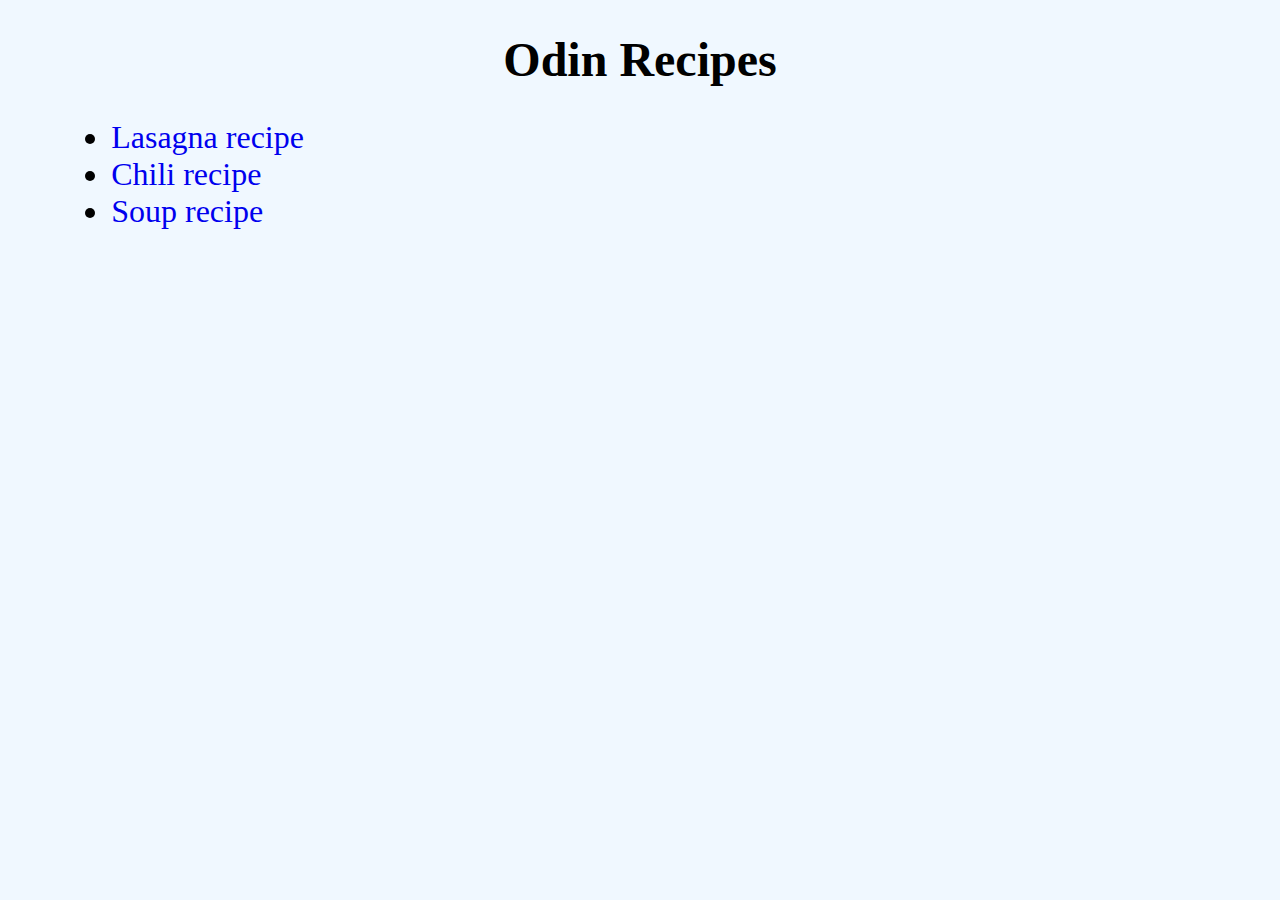
<file: index.html>
<!DOCTYPE html>
<html lang="en">
<head>
    <meta charset="UTF-8">
    <meta name="viewport" content="width=device-width, initial-scale=1.0">
    <title>Recipes</title>
    <link rel="stylesheet" href="style.css">
</head>
<body>
    <h1>Odin Recipes</h1>
    <ul>
        <li><a href="recipes/lasagna.html">Lasagna recipe</a></li>
        <li><a href="recipes/chili.html">Chili recipe</a></li>
        <li><a href="recipes/soup.html">Soup recipe</a></li>
    </ul>
</body>
</html>
</file>
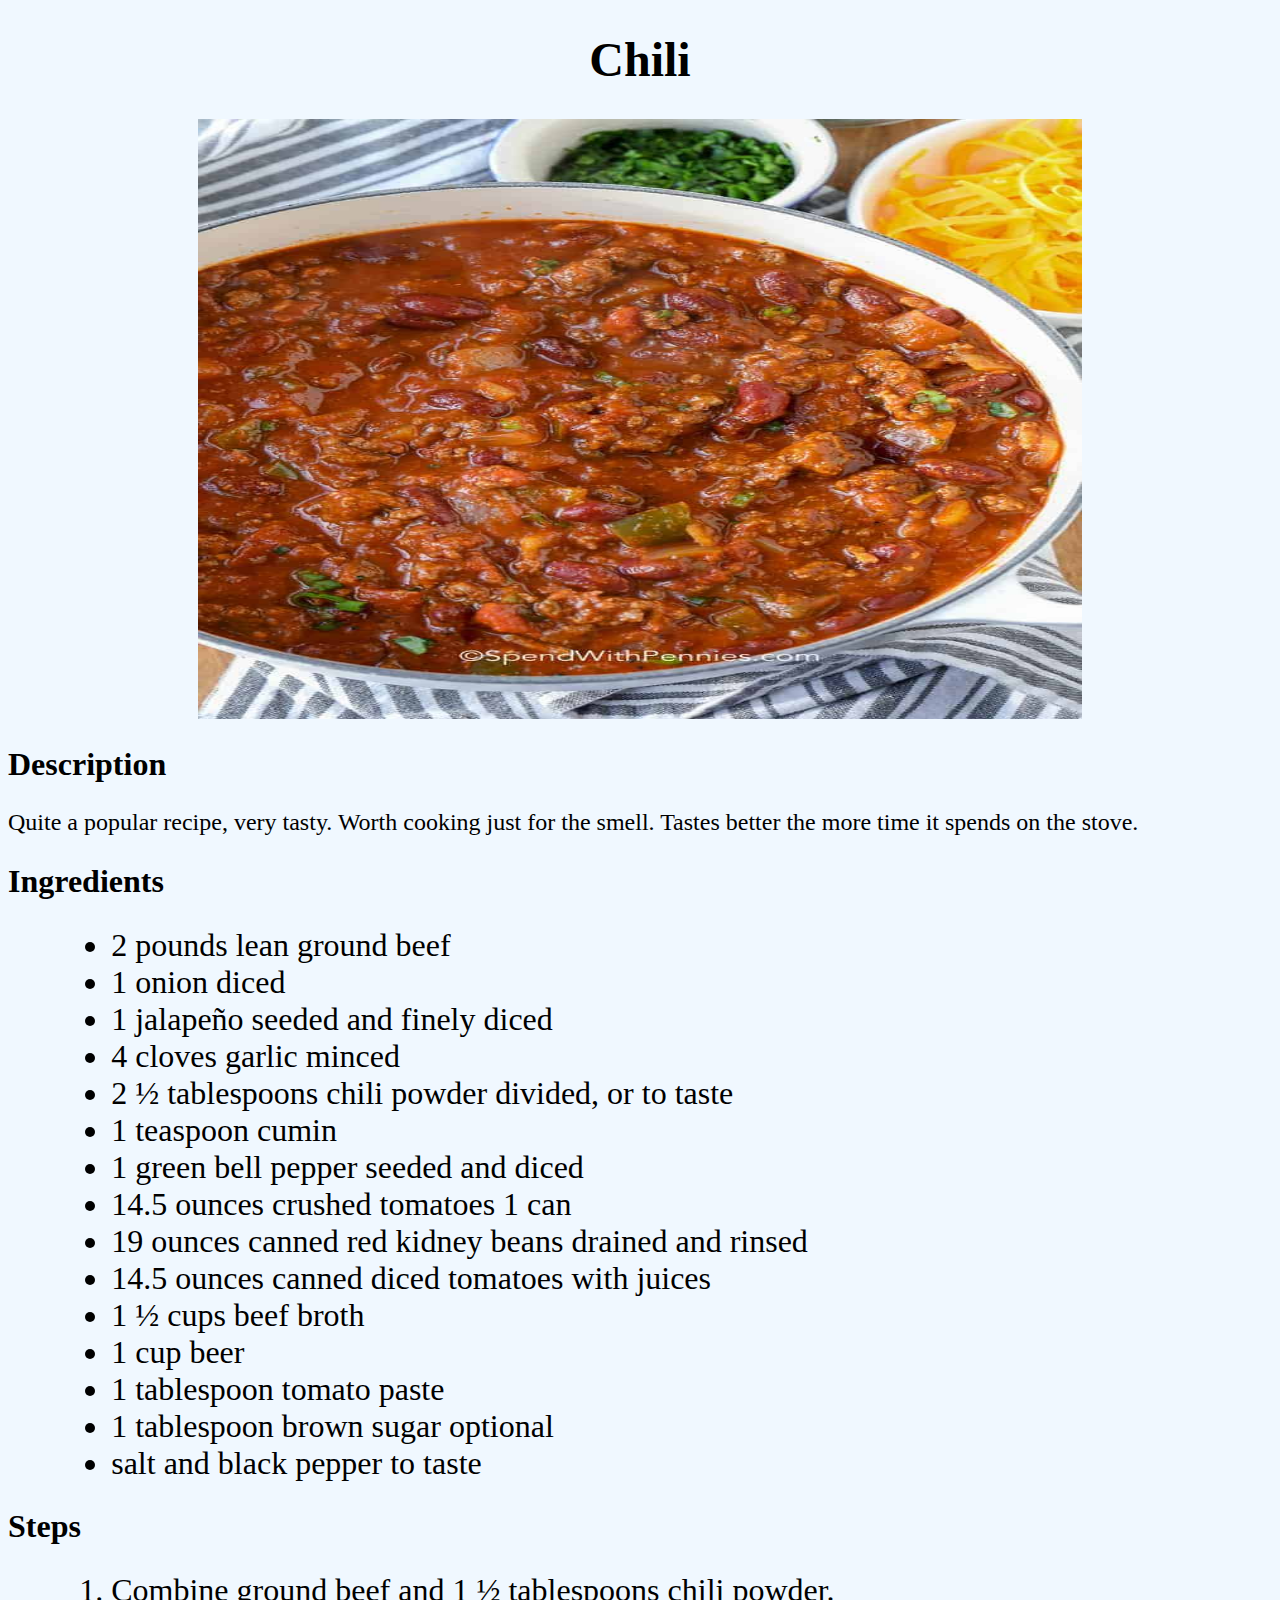
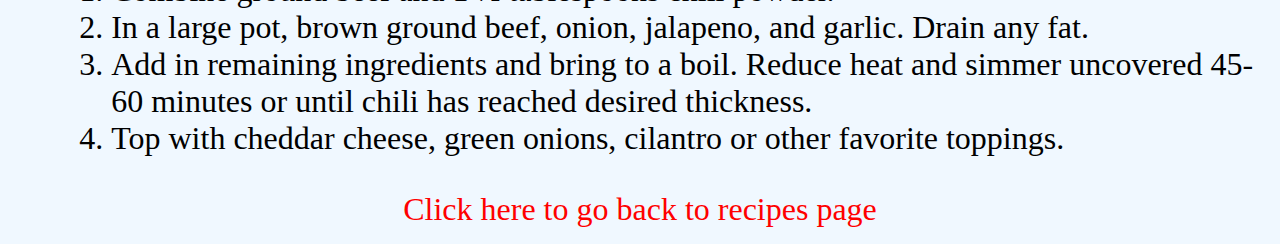
<file: recipes/chili.html>
<!DOCTYPE html>
<html lang="en">
<head>
    <meta charset="UTF-8">
    <meta name="viewport" content="width=device-width, initial-scale=1.0">
    <title>Chili</title>
    <link rel="stylesheet" href="../style.css">
</head>
<body>
    <h1>Chili</h1>
    <img src="../images/Chili.jpg" alt="Chili image" height="600" width="700">
    <h2>Description</h2>
    <p class="p1">Quite a popular recipe, very tasty. Worth cooking just for the smell. Tastes better the more time it spends on the stove.</p>
    <h2>Ingredients</h2>
    <ul>
        <li>2 pounds lean ground beef</li>
        <li>1 onion diced</li>
        <li>1 jalapeño seeded and finely diced</li>
        <li>4 cloves garlic minced</li>
        <li>2 ½ tablespoons chili powder divided, or to taste</li>
        <li>1 teaspoon cumin</li>
        <li>1 green bell pepper seeded and diced</li>
        <li>14.5 ounces crushed tomatoes 1 can</li>
        <li>19 ounces canned red kidney beans drained and rinsed</li>
        <li>14.5 ounces canned diced tomatoes with juices</li>
        <li>1 ½ cups beef broth</li>
        <li>1 cup beer</li>
        <li>1 tablespoon tomato paste</li>
        <li>1 tablespoon brown sugar optional</li>
        <li>salt and black pepper to taste</li>
    </ul>
    <h2>Steps</h2>
    <ol>
        <li>Combine ground beef and 1 ½ tablespoons chili powder.</li>
        <li>In a large pot, brown ground beef, onion, jalapeno, and garlic. Drain any fat.</li>
        <li>Add in remaining ingredients and bring to a boil. Reduce heat and simmer uncovered 45-60 minutes or until chili has reached desired thickness.</li>
        <li>Top with cheddar cheese, green onions, cilantro or other favorite toppings.</li>
    </ol>
    <br>
    <p class="center"><a href="../index.html" class="home">Click here to go back to recipes page</a></p>
</body>
</html>
</file>
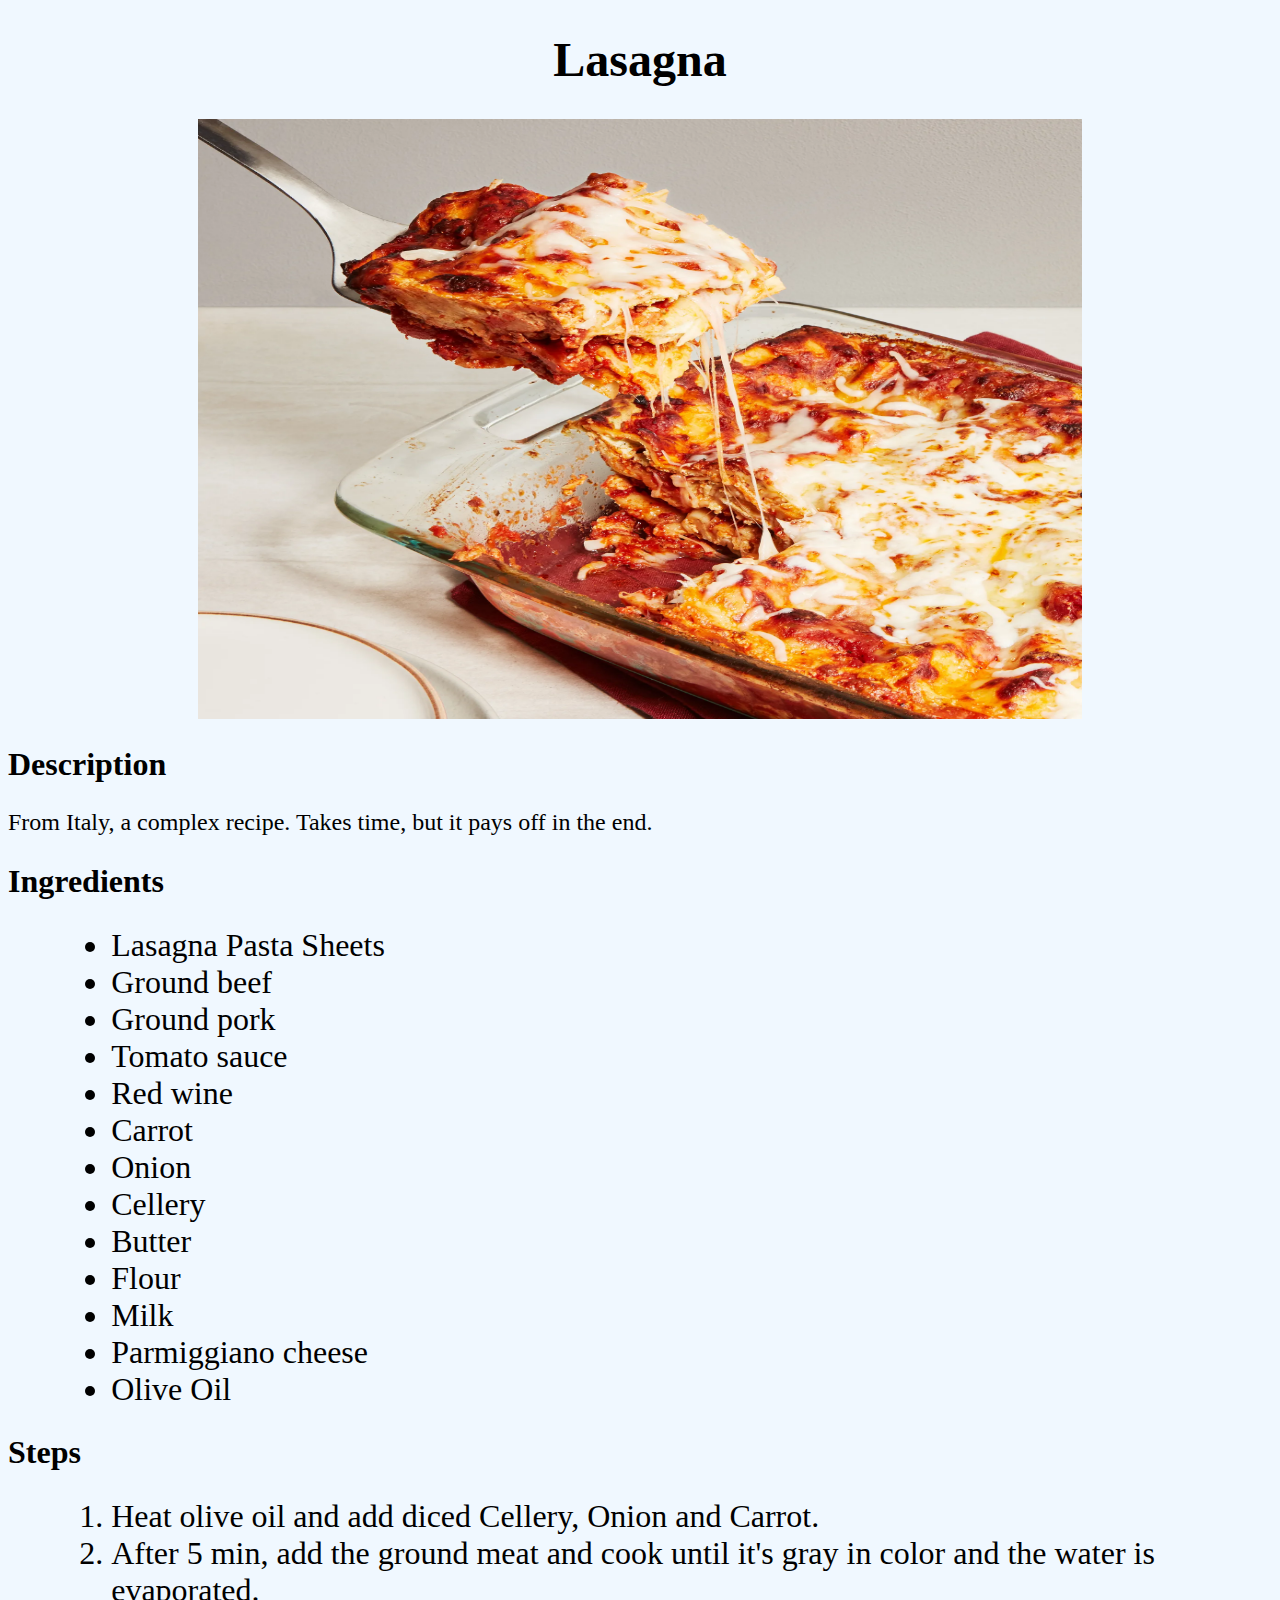
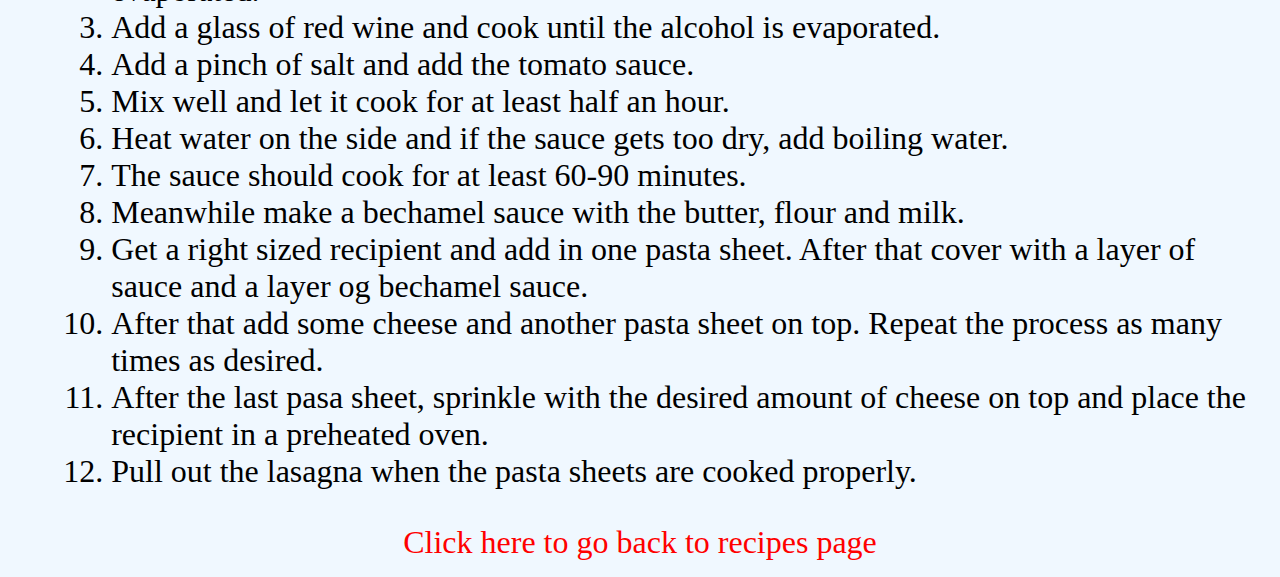
<file: recipes/lasagna.html>
<!DOCTYPE html>
<html lang="en">
<head>
    <meta charset="UTF-8">
    <meta name="viewport" content="width=device-width, initial-scale=1.0">
    <title>Lasagna</title>
    <link rel="stylesheet" href="../style.css">
</head>
<body>
    <h1>Lasagna</h1>
    <img src="../images/Lasagna.jpg" alt="A Lasagna picture" height="600" width="700">
    <h2>Description</h2>
    <p class="p1">From Italy, a complex recipe. Takes time, but it pays off in the end.</p>
    <h2>Ingredients</h2>
    <ul>
        <li>Lasagna Pasta Sheets</li>
        <li>Ground beef</li>
        <li>Ground pork</li>
        <li>Tomato sauce</li>
        <li>Red wine</li>
        <li>Carrot</li>
        <li>Onion</li>
        <li>Cellery</li>
        <li>Butter</li>
        <li>Flour</li>
        <li>Milk</li>
        <li>Parmiggiano cheese</li>
        <li>Olive Oil</li>
    </ul>
    <h2>Steps</h2>
    <ol>
        <li>Heat olive oil and add diced Cellery, Onion and Carrot.</li>
        <li>After 5 min, add the ground meat and cook until it's gray in color and the water is evaporated.</li>
        <li>Add a glass of red wine and cook until the alcohol is evaporated.</li>
        <li>Add a pinch of salt and add the tomato sauce.</li>
        <li>Mix well and let it cook for at least half an hour.</li>
        <li>Heat water on the side and if the sauce gets too dry, add boiling water.</li>
        <li>The sauce should cook for at least 60-90 minutes.</li>
        <li>Meanwhile make a bechamel sauce with the butter, flour and milk.</li>
        <li>Get a right sized recipient and add in one pasta sheet. After that cover with a layer of sauce and a layer og bechamel sauce.</li>
        <li>After that add some cheese and another pasta sheet on top. Repeat the process as many times as desired.</li>
        <li>After the last pasa sheet, sprinkle with the desired amount of cheese on top and place the recipient in a preheated oven.</li>
        <li>Pull out the lasagna when the pasta sheets are cooked properly.</li>
    </ol>
    <br>
    <p class="center"><a href="../index.html" class="home">Click here to go back to recipes page</a></p>
</body>
</html>
</file>
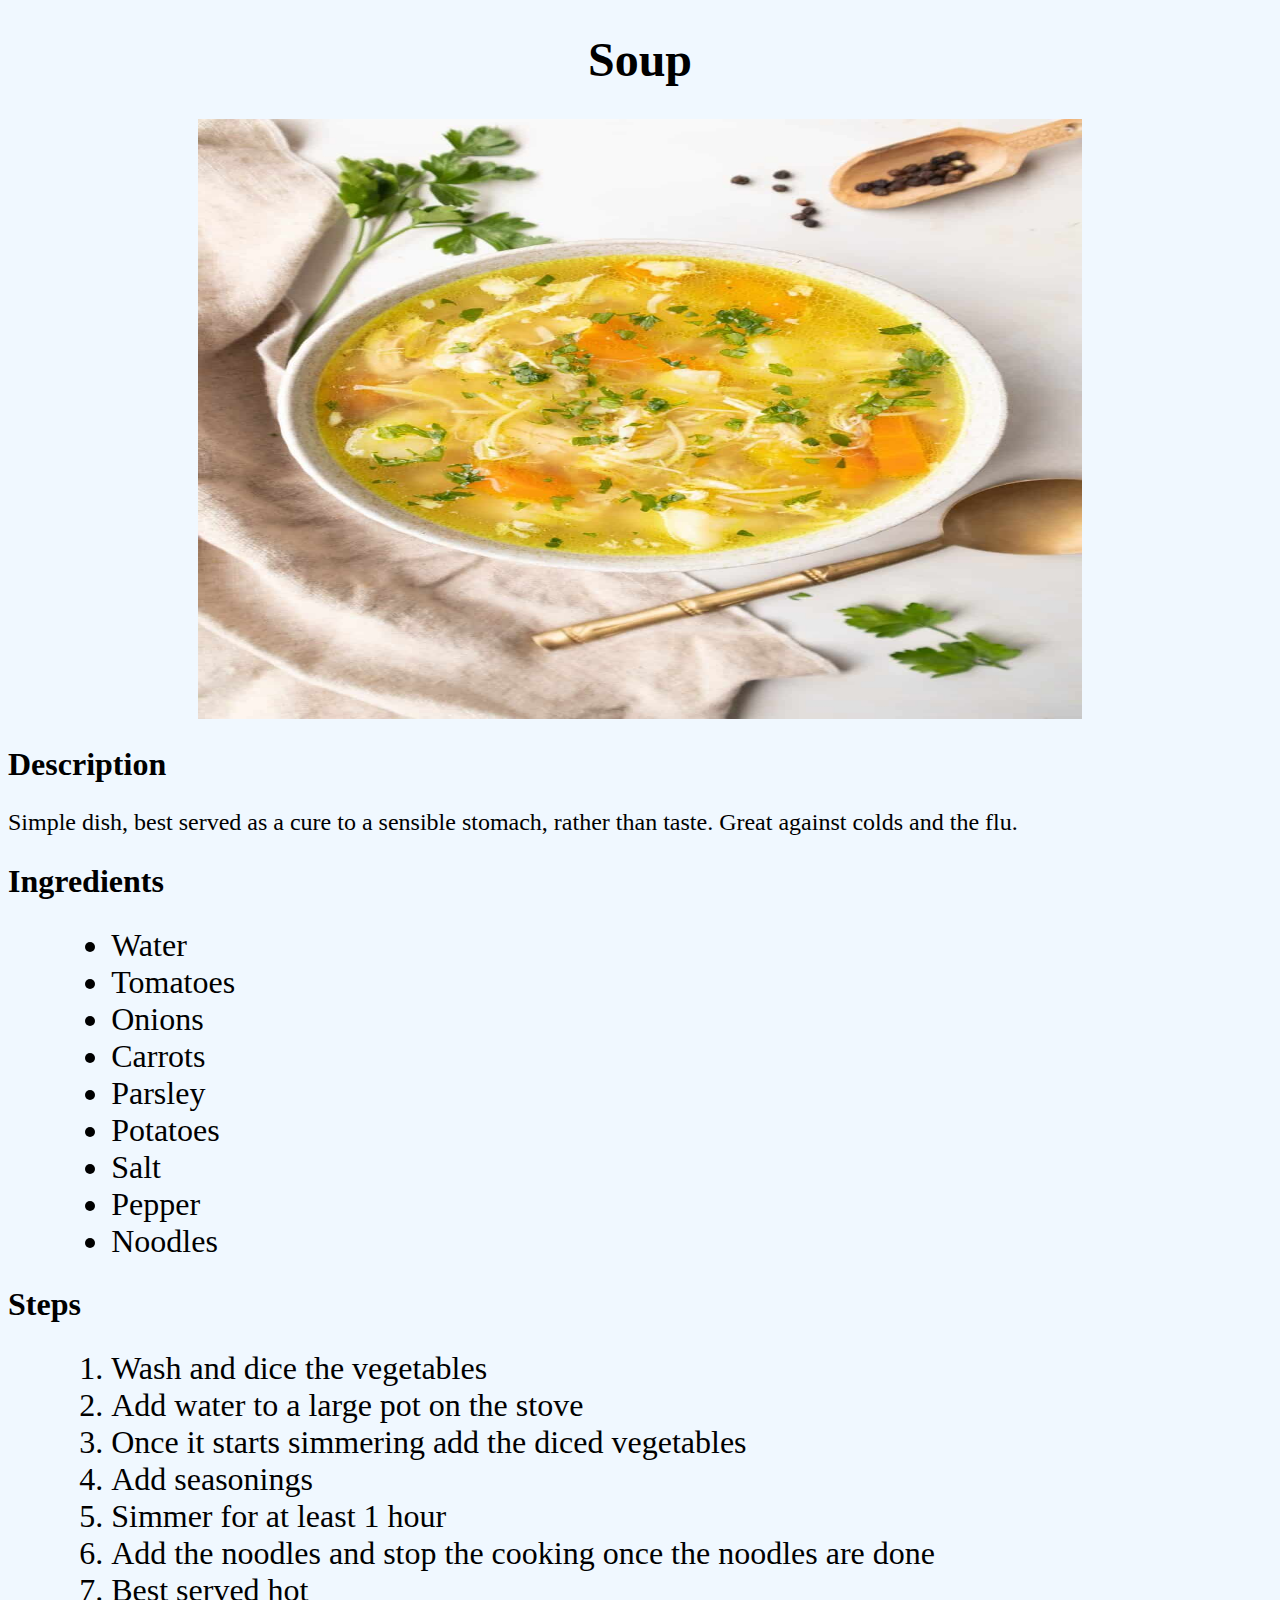
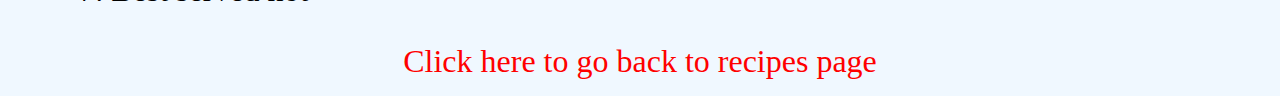
<file: recipes/soup.html>
<!DOCTYPE html>
<html lang="en">
<head>
    <meta charset="UTF-8">
    <meta name="viewport" content="width=device-width, initial-scale=1.0">
    <title>Soup</title>
    <link rel="stylesheet" href="../style.css">
</head>
<body>
    <h1>Soup</h1>
    <img src="../images/Soup.jpg" alt="A Soup picture" height="600" width="700">
    <h2>Description</h2>
    <p class="p1">Simple dish, best served as a cure to a sensible stomach, rather than taste. Great against colds and the flu.</p>
    <h2>Ingredients</h2>
    <ul>
        <li>Water</li>
        <li>Tomatoes</li>
        <li>Onions</li>
        <li>Carrots</li>
        <li>Parsley</li>
        <li>Potatoes</li>
        <li>Salt</li>
        <li>Pepper</li>
        <li>Noodles</li>
    </ul>
    <h2>Steps</h2>
    <ol>
        <li>Wash and dice the vegetables</li>
        <li>Add water to a large pot on the stove</li>
        <li>Once it starts simmering add the diced vegetables</li>
        <li>Add seasonings</li>
        <li>Simmer for at least 1 hour</li>
        <li>Add the noodles and stop the cooking once the noodles are done</li>
        <li>Best served hot</li>
    </ol>
    <br>
    <p class="center"><a href="../index.html" class="home">Click here to go back to recipes page</a></p>
</body>
</html>
</file>
<file: style.css>
body{
    background-color: aliceblue;
}

h1{
    text-align: center;
    font-size: 48px;
}

ul, ol{
    margin: 0 0 0 5%;
    font-size: xx-large;
}

a{
    text-decoration: none;
}

img{
    display: block;
    margin: auto;
    width: 70%;
}

.home{
    font-size: xx-large;
    color: red;
}

h2{
    font-size: 32px;
}

.center{
    text-align: center;
}

.p1{
    font-size: 24px;
}
</file>
